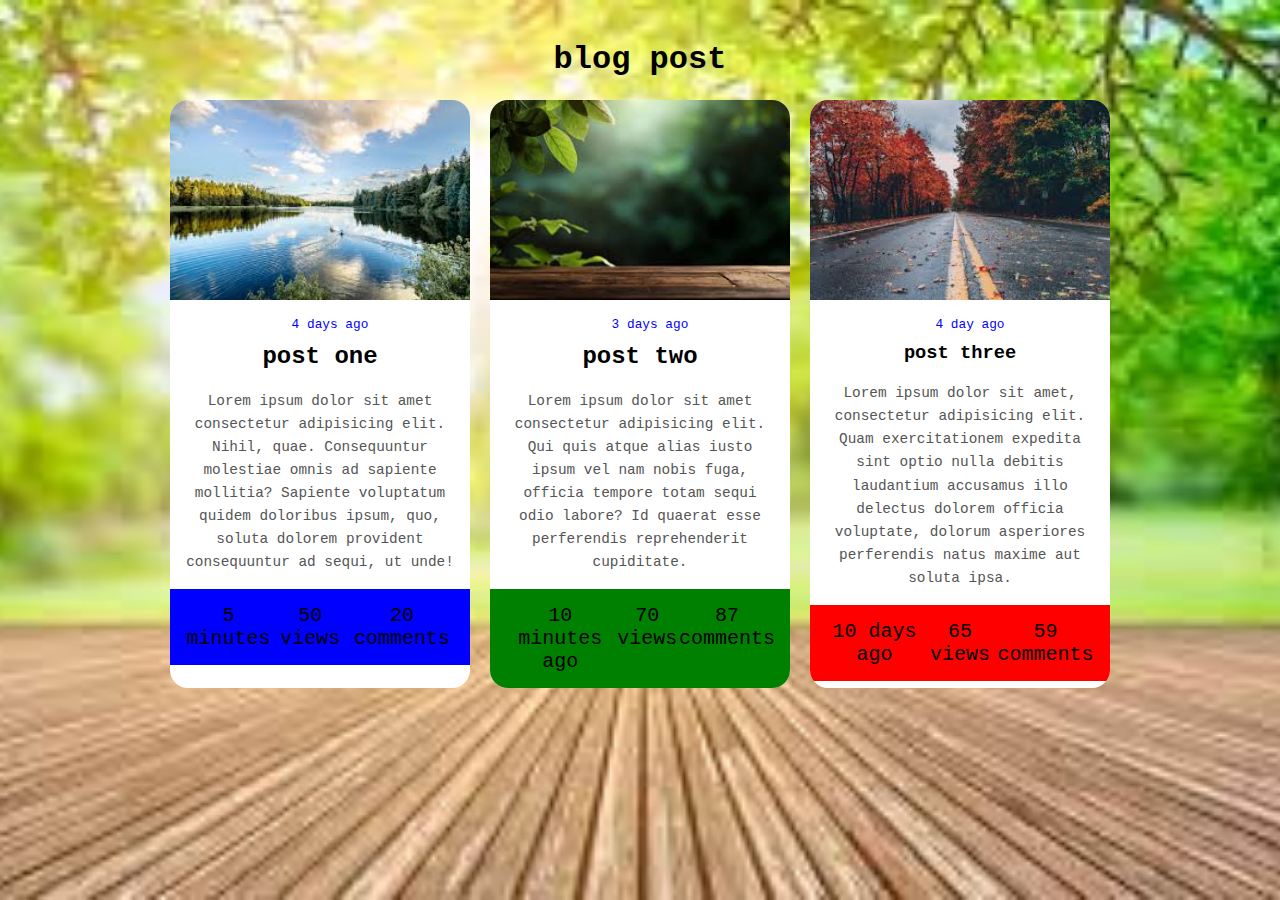
<file: index.html>
<!DOCTYPE html>
<html lang="en">
    <head>
    <meta charset="UTF-8">
    <meta name="viewport" content="width=device-width, initial-scale=1.0">
    <title>Document</title>
    <link href="vince.css" rel="stylesheet">
</head>
<body>
    <header>
        <h1>blog post</h1>
    </header>
    <main class="blog-post-container">
        <article class="blog-post-card">
            <div class="post-image-container">
                <img src="./images.jpeg" alt="">
                <span class="post-age-lable">4 days ago</span>

            </div>
            <h2 class="post-title">post one</h2>
            <p class="post-description">Lorem ipsum dolor sit amet consectetur adipisicing elit. Nihil, quae. Consequuntur molestiae omnis ad sapiente mollitia? Sapiente voluptatum quidem doloribus ipsum, quo, soluta dolorem provident consequuntur ad sequi, ut unde!</p>
            <footer class="post-footer-1">
                <span class="reading-time">5 minutes</span>
                <span class="view-count">50 views</span>
                <span class="comment-count">20 comments</span>
            </footer>
        </article>
        <article class="blog-post-card">
        <div class="post-image-container">
            <img src="./download (2).jpeg" alt="">
            <span class="post-age-lable">3 days ago</span>
        </div>
        <h2 class="post-title">post two</h2>
        <p class=" post-description">Lorem ipsum dolor sit amet consectetur adipisicing elit. Qui quis atque alias iusto ipsum vel nam nobis fuga, officia tempore totam sequi odio labore? Id quaerat esse perferendis reprehenderit cupiditate.</p>
        <footer class="post-footer-2">
            <span class="reading-time">10 minutes ago</span>
            <span class="view-count">70 views</span>
            <span class="comment-count">87 comments</span>
        </footer>
        </article>
        <article class="blog-post-card">
        <div class="post-image-container">
        <img src="./download.jpeg"alt="">
        <span class="post-age-lable">4 day ago</span>
        </div>
        <h3 class="post title">post three</h3>
        <p class="post-description">Lorem ipsum dolor sit amet, consectetur adipisicing elit. Quam exercitationem expedita sint optio nulla debitis laudantium accusamus illo delectus dolorem officia voluptate, dolorum asperiores perferendis natus maxime aut soluta ipsa.</p>
        <footer class="post-footer-3">
            <span class="reading-time">10 days ago</span>
            <span class="view count"> 65 views</span>
            <span class="comment-count"> 59 comments</span>
        </footer>
        </article>
        </main>
</body>
</html>
</file>
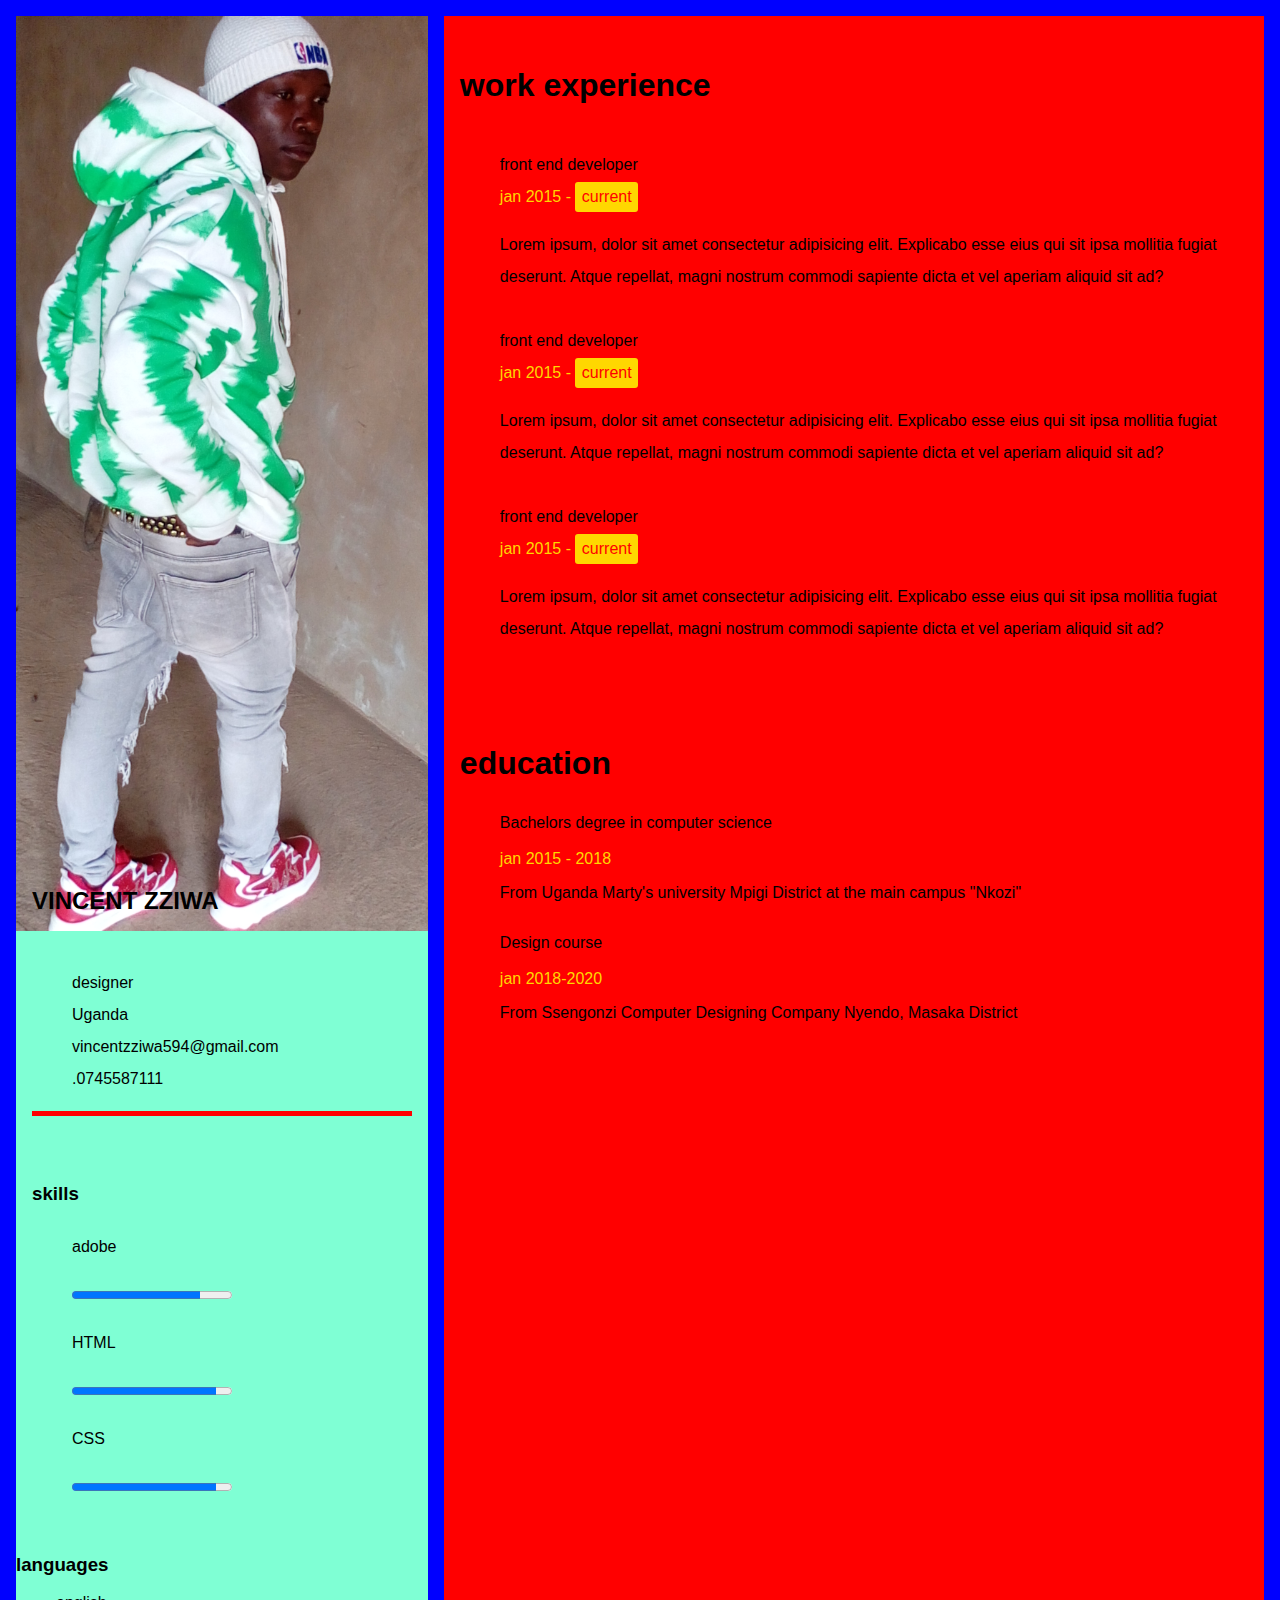
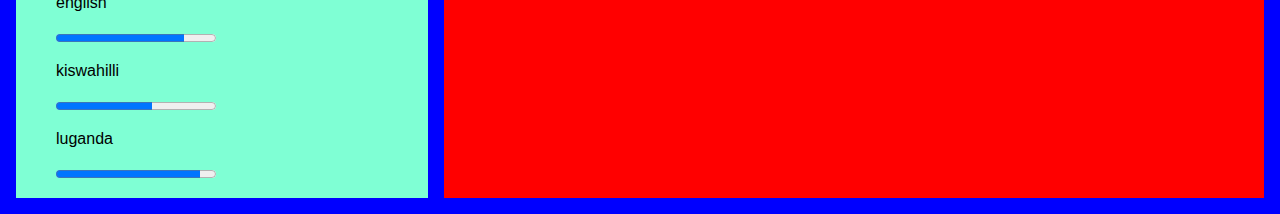
<file: paul.html>
<!DOCTYPE html>
<html lang="en">
<head>
    <meta charset="UTF-8">
    <meta name="viewport" content="width=device-width, initial-scale=1.0">
    <link rel="stylesheet" href="paul.css">
    <title>VINCENT ZZIWA -CURRICULUM VITAE</title>
</head>
<body>
    <main>
        <section class="left">
            <div  class="left-image">
                <img src="john.jpg" width="300px">
                
                <h2>VINCENT ZZIWA</h2>

                

            </div>
            <div class="personal">
                <ul>
                    <li>designer</li>
                    <li>Uganda</li>
                    <Li>vincentzziwa594@gmail.com</Li>
                    <li>.0745587111</li>
                </ul>
                <hr class="line">

            </div>
            <div class="skills">
                <h3>skills</h3>
                <ul>
                    <li> <p>adobe</p> <progress max="100" value="80"></progress></li>
                    <li><p>HTML</p> <progress max="100" value="90"></progress></li></li>
                    <li><li><p>CSS</p> <progress max="100" value="90"></progress></li></li></li>
                </ul>

            </div>
 </div>
            <div class="languages">
                <h3>languages</h3>
                <ul>
                    <li> <p>english</p> <progress max="100" value="80"></progress></li>
                    <li><p>kiswahilli</p> <progress max="100" value="60"></progress></li></li>
                    <li><li><p>luganda</p> <progress max="100" value="90"></progress></li></li></li>
                </ul>

            </div>
        </section>
        <section class="right">
            <div class="experience">
                <h1>work experience</h1>
                <ul>
                    <li>front end developer</li>
                    <li class="date">jan 2015 - <span class="current">current</span></li>
                    <li><p>Lorem ipsum, dolor sit amet consectetur adipisicing elit. Explicabo esse eius qui sit ipsa mollitia fugiat deserunt. Atque repellat, magni nostrum commodi sapiente dicta et vel aperiam aliquid sit ad?</p></li>

                </ul>
 <ul>
                    <li>front end developer</li>
                    <li class="date">jan 2015 - <span class="current">current</span></li>
                    <li><p>Lorem ipsum, dolor sit amet consectetur adipisicing elit. Explicabo esse eius qui sit ipsa mollitia fugiat deserunt. Atque repellat, magni nostrum commodi sapiente dicta et vel aperiam aliquid sit ad?</p></li>

                </ul>
                 <ul>
                    <li>front end developer</li>
                    <li class="date">jan 2015 - <span class="current">current</span></li>
                    <li><p>Lorem ipsum, dolor sit amet consectetur adipisicing elit. Explicabo esse eius qui sit ipsa mollitia fugiat deserunt. Atque repellat, magni nostrum commodi sapiente dicta et vel aperiam aliquid sit ad?</p></li>

                </ul>
            </div>
            <br>
            <br>

            <div class="education">
                <h1>education</h1>
 <ul>
                    <li>Bachelors degree in computer science</li> <br>
                    <li class="date">jan 2015 - 2018</li>
                    <li>
                        <p>From Uganda Marty's university Mpigi District
                            at the main campus "Nkozi"
                        </p>
                    </li>

                </ul>
                 <ul>
                    <li>Design course</li> <br>
                    <li class="date">jan 2018-2020</li>
                    <li>
                        <p>From Ssengonzi Computer Designing Company Nyendo, Masaka District</p>
                    </li>

                </ul>
            </div>

        </section>
    </main>

    
</body>
</html>
</file>
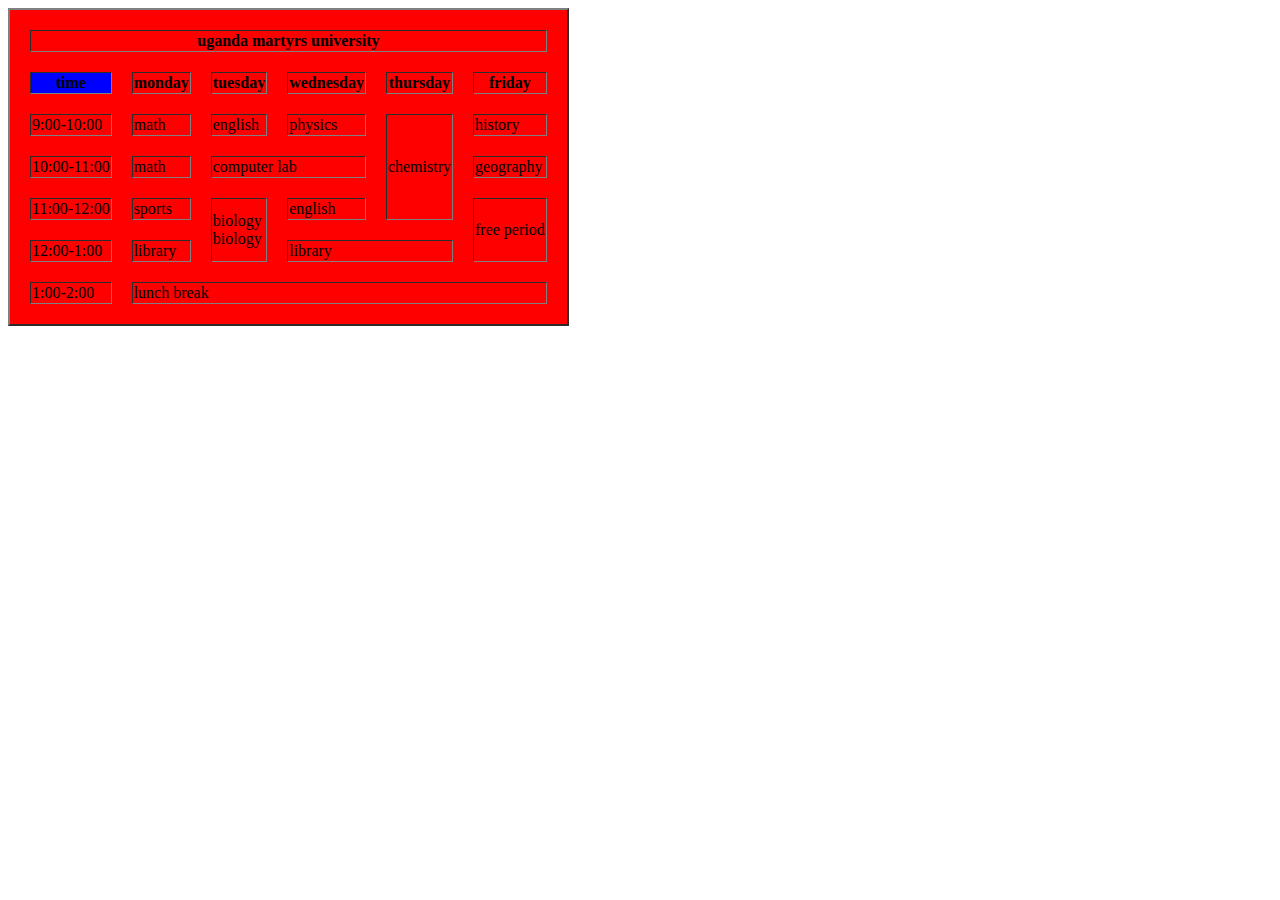
<file: table.html>
<!DOCTYPE html>
<html lang="en">
<head>
    <meta charset="UTF-8">
    <meta name="viewport" content="width=device-width, initial-scale=1.0">
    <title>boy</title>
</head>
<table bgcolor="red" border="2" cellpading="50"  cellspacing="20" >
    <tr>
        <th colspan="6">uganda martyrs university</th>
    </tr>
    <tr>
        <th bgcolor="blue">time</th>
        <th>monday</th>
        <th>tuesday</th>
        <th>wednesday</th>
        <th>thursday</th>
        <th>friday</th>
    </tr>
    <tr>
        <td>9:00-10:00</td>
        <td>math</td>
        <td>english</td>
        <td>physics</td>
        <td rowspan="3">chemistry</td>
        <td>history</td>
    </tr>
    <tr>
        <td>10:00-11:00</td>
        <td>math</td>
        <td colspan="2">computer lab</td>
        <td>geography</td>
    </tr>
    <tr>
        <td>11:00-12:00</td>
        <td>sports</td>
        <td rowspan="2">biology <br> biology</td>
         <td>english</td>
         <td rowspan="2">free period</td>
    </tr>
    <tr>
        <td>12:00-1:00</td>
        <td>library</td>
         <td colspan="2">library</td>
    </tr>
    <tr>
        <td>1:00-2:00</td>
        <td colspan="5">lunch break</td>
    </tr>
</table>
    
    
</body>
</html>
</file>
<file: vince.css>
body{
    font-family: 'Courier New', Courier, monospace;
    margin: 0%;
    padding: 20px;
    background-color:yellow;
    text-align: center;
    background-image: url(background.jpeg);
    background-repeat: no-repeat;
    background-position: center;
    background-attachment: fixed;
    background-size: cover;
}
.blog-post-container {
    display: flex;
    flex-wrap: wrap;
    gap: 20px;
    justify-content: center;
}
.blog-post-card{
    background-color:white;
    border-radius: 18px;
    box-shadow: 4px 8px rgba(red, green, blue, alpha);
    width: 300px;
    flex-shrink: 0;
    overflow: hidden;
}
.post-image-container img{
    position: relative;

}
.post-image-container img {
    width: 100%;
    height: 200px;
    object-fit: cover;
}
.post-age-lable{
    position: relative;
    top: 10px;
    left: 10px;
    background-color: rgba(red, green, blue, alpha);
    color: blue;
    padding: 5px 10px;
    border-radius: 4px;
    font-size: 0.8em;
    
}
.post-description{
    font-size:0.9em;
    margin: 0 15px 15px;
    color: #555;
    line-height: 1.6;

}
.post-footer-1{
display: flex;
justify-content: space-around;
padding: 15px;
font-size: 20px;
background-color: blue;
}
.post-footer-2{
display: flex;
justify-content: space-around;
padding: 15px;
font-size: 20px;
background-color:green;

}
.post-footer-3{
display: flex;
justify-content: space-around;
padding: 15px;
font-size: 20px;
background-color: red;
}
@media (max-width:768p){
    .blog-post-card{
        width: 90%;
        margin-left: auto;
        margin-right: auto;
    }
    .blog-post-container{
        flex-direction: column;
        align-items: center;
    }
}
</file>
<file: paul.css>
body{
    margin: 0;
    padding: 0;
    box-sizing: border-box;
    font-family: 'roboto', sans-serif;
}
body {
    background-color: blue;
}

ul{
    list-style: none;
}

main{
    margin: 1rem;
    display: grid;
    grid-template-columns: 33% 1fr;
    gap: 1rem;
}
.personal, .skills, .language{
    padding: 1rem;
    line-height: 2;
}
.left{
    background-color: aquamarine;
}

.left-image{
    position:relative;
}
.left-image img {
    width: 100%;
}
.left-image h2{
    position: absolute;
    bottom: 0;
    left: 1rem;
}
.line{
    height: 5px;
    background-color: red;
    border: none;
}
.right {
    background-color: red;
    padding: 1rem;
}
.experience {
    line-height: 2;
}
.experience  ul{
margin: 2rem 0;
}
.date {
    color: gold;
}
.current {
    background-color: gold;
    color: red;
    padding: 0.4rem;
    border-radius: 3px;
}
.education{
    margin-top: 2rem;
}
.education ul {
    margin: 2rem 0;

}
</file>
